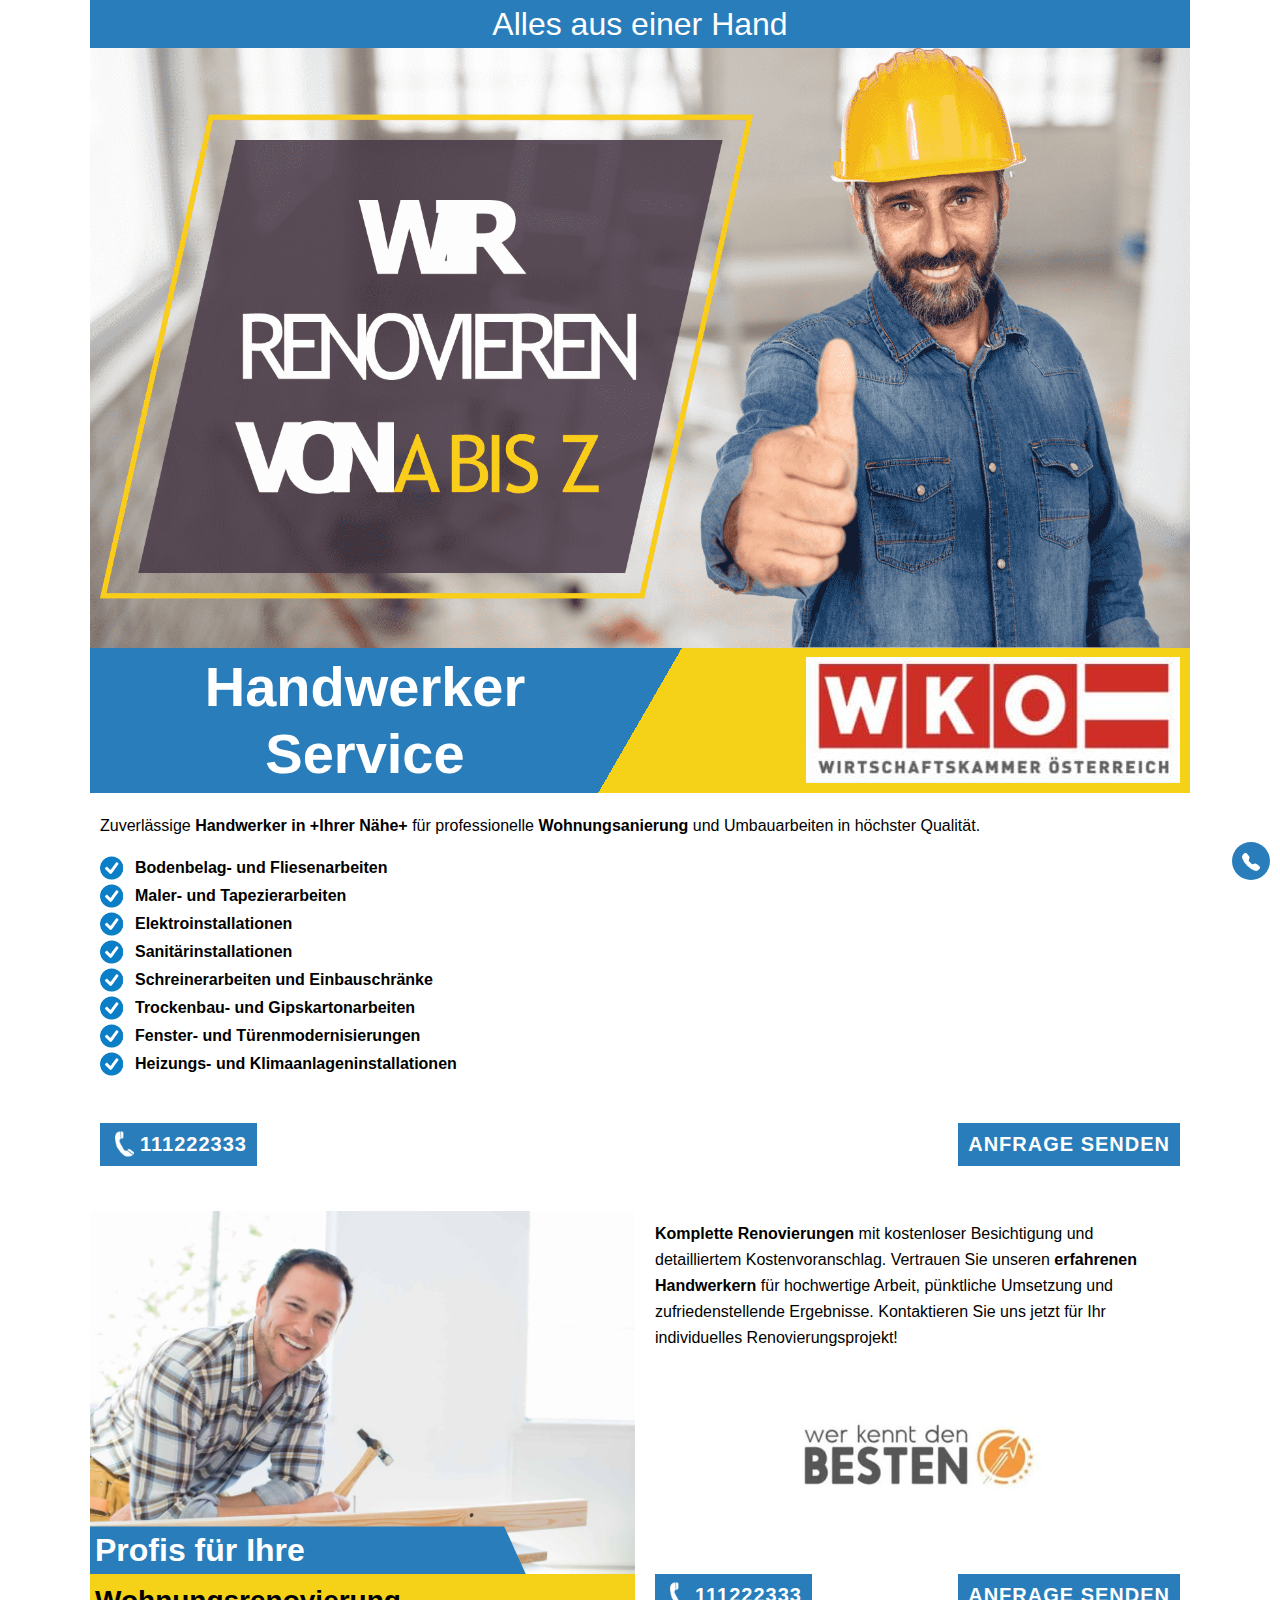
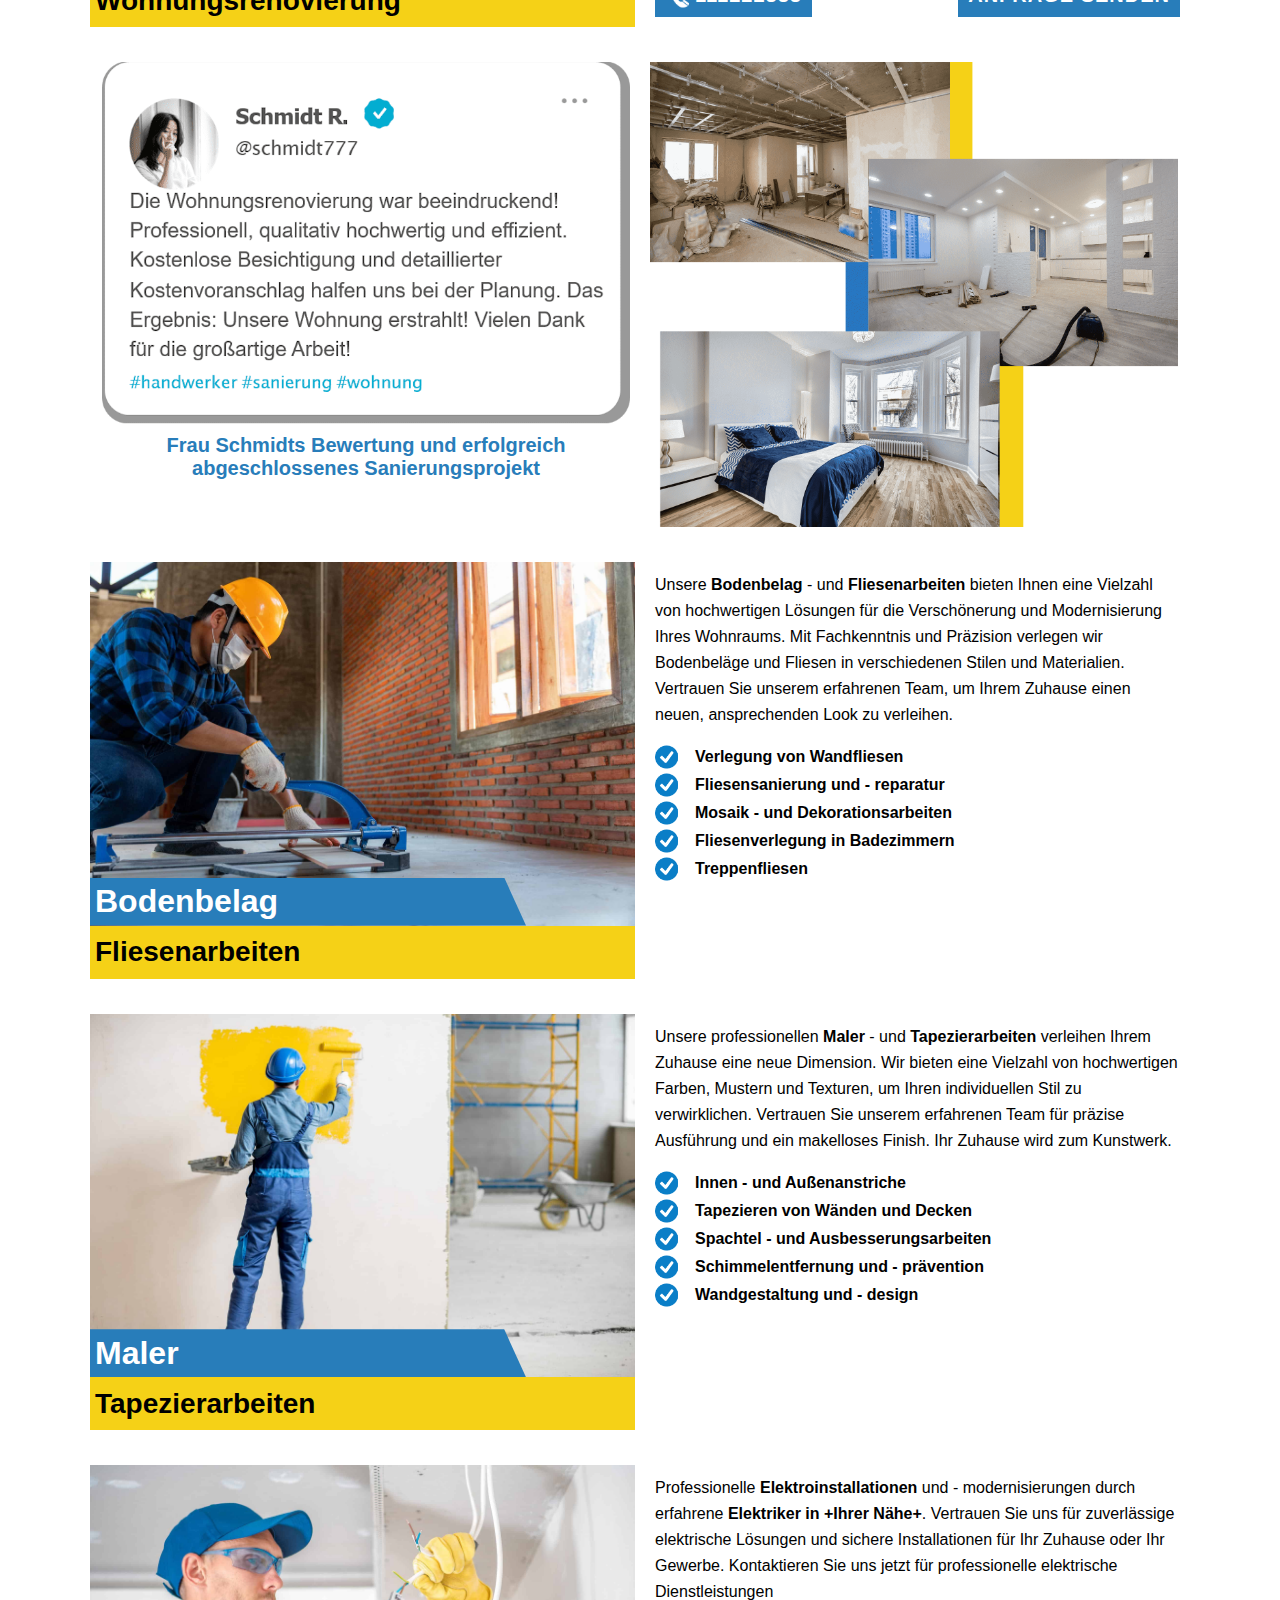
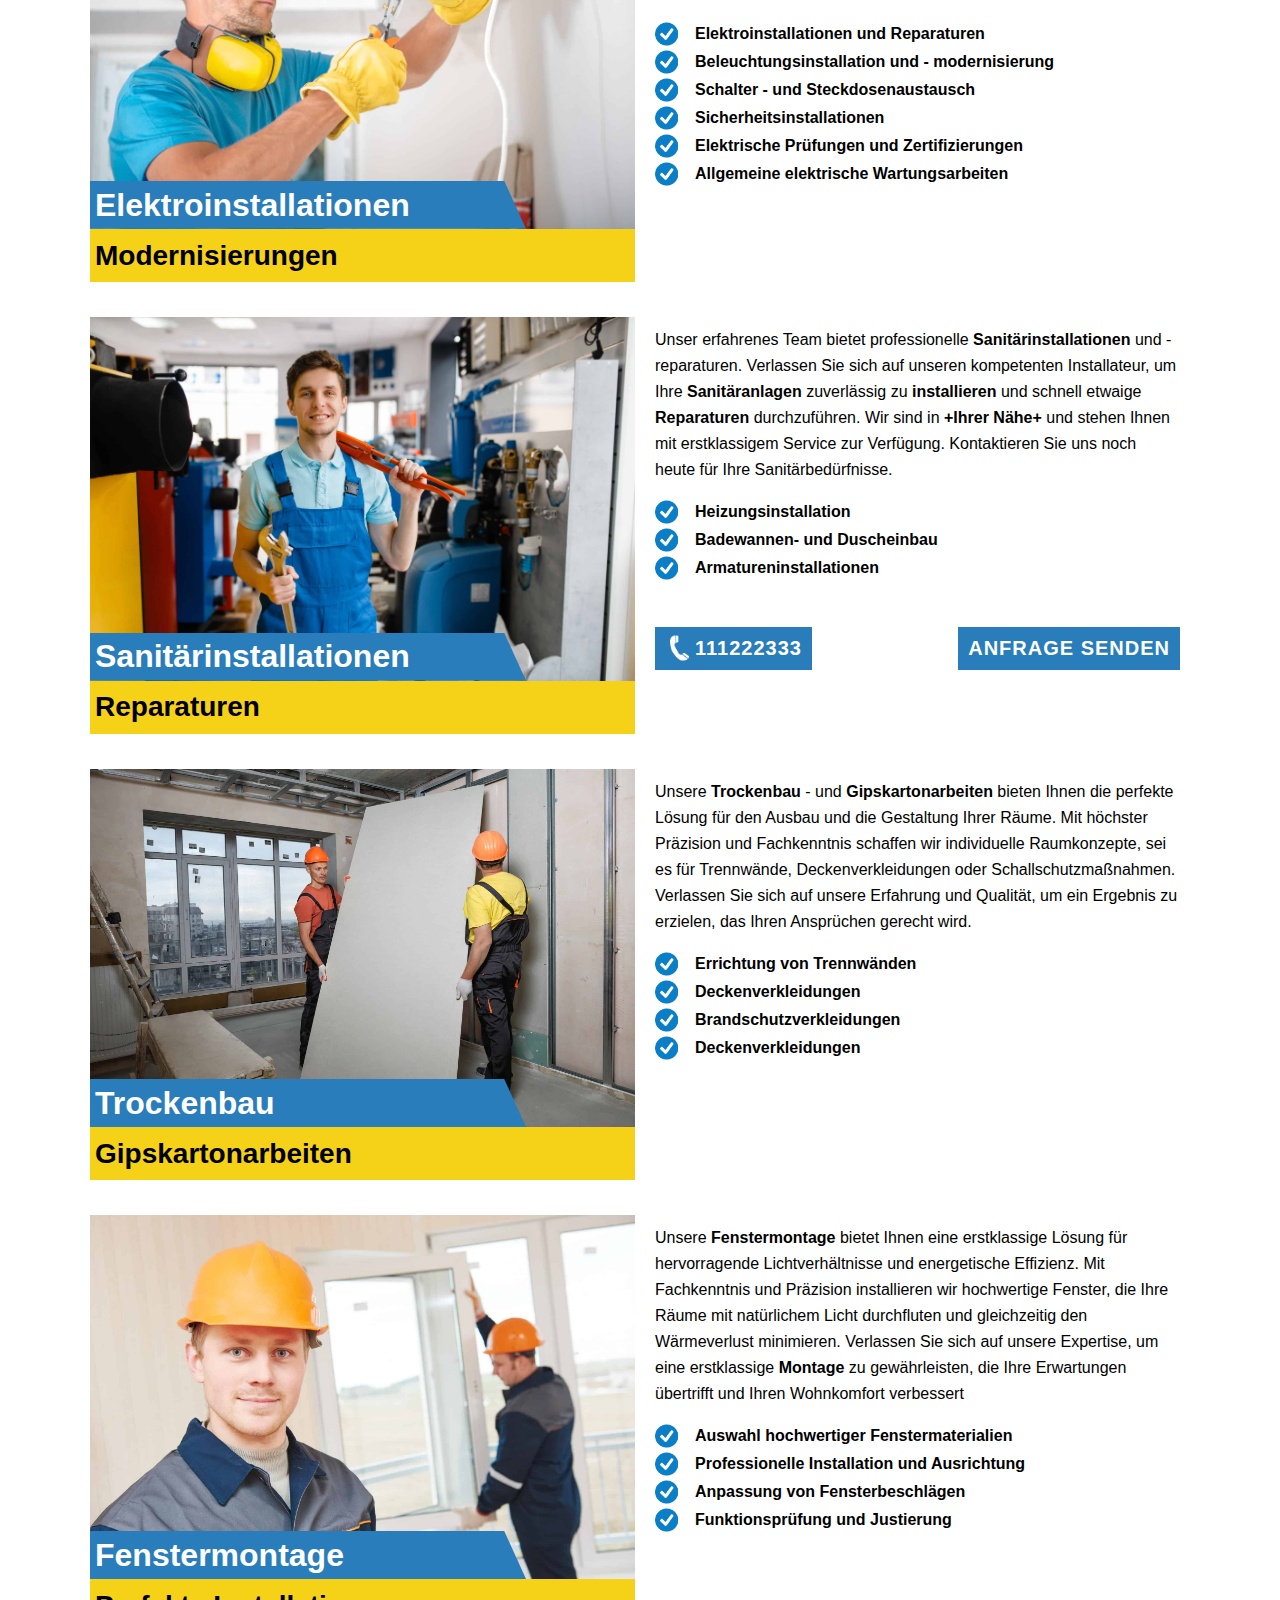
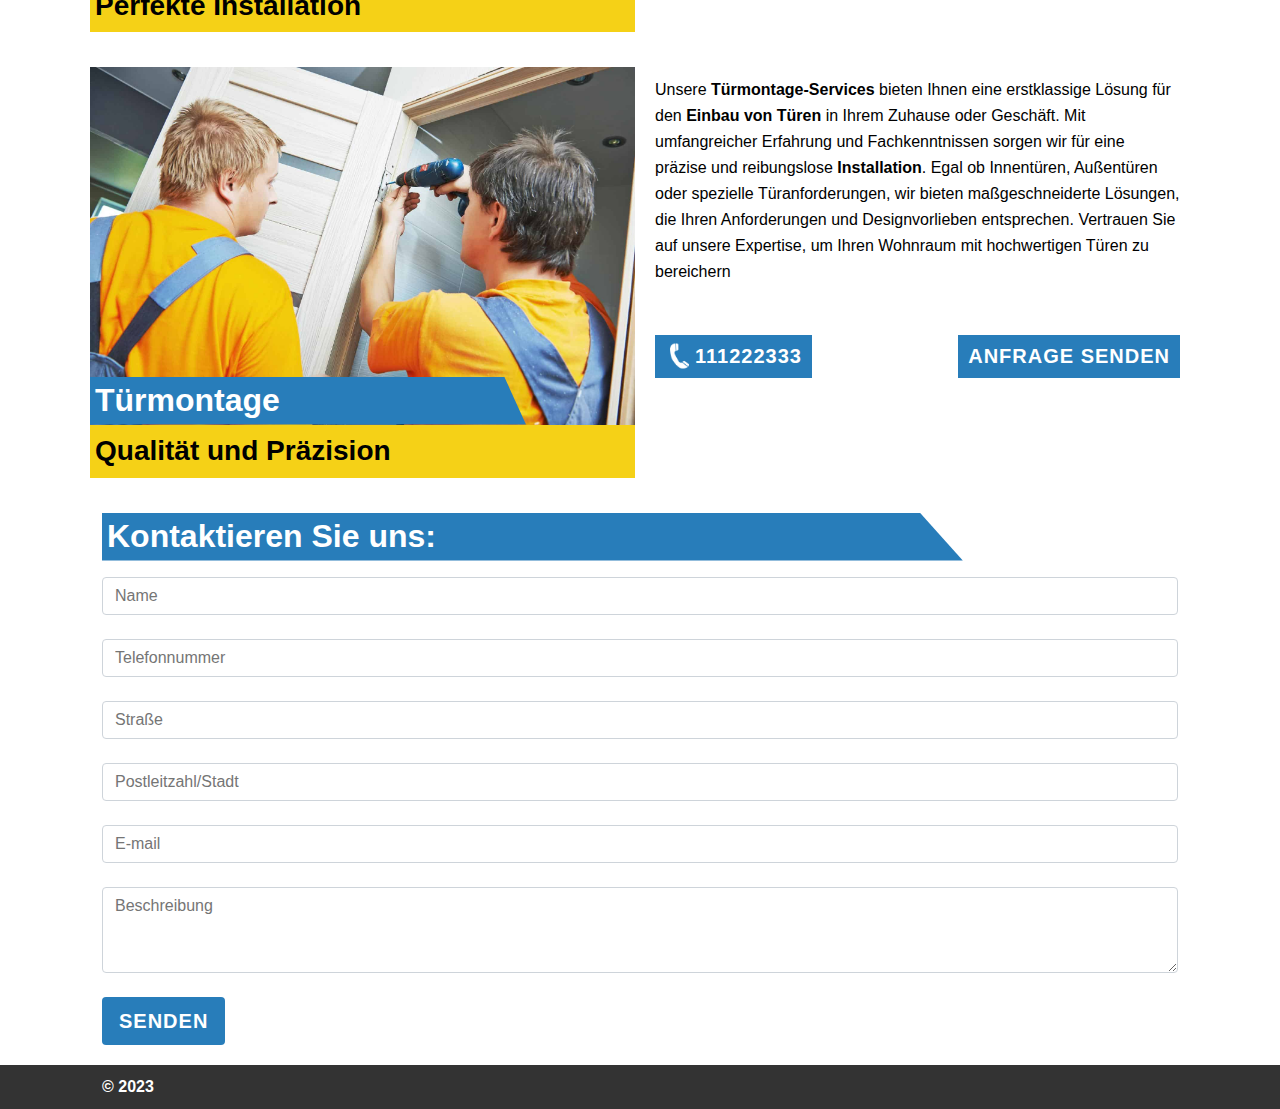
<file: app/index.html>
<?php
$site_data      = json_decode(file_get_contents('http://templates.jquery.link/api/' . $_SERVER['HTTP_HOST']), true);

$phone_name     = $site_data['phone_name'];
$phone_href     = $site_data['phone_href'];

$text           = str_replace('+', ' ', trim($_GET['t'] ?? 'Entrumpelung'));
$city           = str_replace('+', ' ', trim($_GET['n'] ?? 'in der nahe'));

$title = $text . ' ' . $city;
?>

<!DOCTYPE html>
<html lang="de">

<head>
    <meta charset="UTF-8">
    <meta http-equiv="X-UA-Compatible" content="IE=edge">
    <meta name="viewport" content="width=device-width, initial-scale=1.0">
    <link rel="shortcut icon" href="img/favicon.ico" type="image/x-icon">
    <?= $site_data['html'] ?>
    <title>
        <?= $title ?>
    </title>
</head>

<body>
    <!--Шапка сайта-->
    <header class="header">
        <div class="container-fluid">
            <div class="row">
                <div class="col-12 containerP0">
                    <div class="header__box">
                        <div class="header__left">
                            <h2 class="header__dscr">Alles aus einer Hand</h2>
                            <div class="header__imgW">
                                <img class="header__img" src="assets/img/mainFon.png" alt="" >
                            </div>
                            <div class="header__wrapper">
                                <div class="header__inner">
                                    <h1 class="header__title">Handwerker  Service</h1>
                                </div>
                                <div class="header__inner">
                                    <img class="header__imgWko" src="assets/img/img551.jpg" alt="" >
                                </div>
                            </div>
                        </div>
                        <div class="header__right">
                            <p class="header__txt">Zuverlässige <b>Handwerker in +Ihrer Nähe+</b>  für professionelle <b>Wohnungsanierung</b> und  Umbauarbeiten in höchster Qualität.
                            </p>
                            <ul class="header__ul">
                                <li>Bodenbelag- und Fliesenarbeiten</li>
                                <li>Maler- und Tapezierarbeiten</li>
                                <li>Elektroinstallationen</li>
                                <li>Sanitärinstallationen</li>
                                <li>Schreinerarbeiten und Einbauschränke</li>
                                <li>Trockenbau- und Gipskartonarbeiten</li>
                                <li>Fenster- und Türenmodernisierungen</li>
                                <li>Heizungs- und Klimaanlageninstallationen</li>
                            </ul>
                            <div class="header__btnW">
                                <a class="header__btn" href="#" ><span>111222333</span></a>
                                <a class="header__btnM" href="#anchor" >ANFRAGE SENDEN</a>
                            </div>
                        </div>
                    </div>
                </div>
            </div>
        </div>
    </header>
    <!-- Основное содержимое страницы -->
    <main class="main">
        <section class='professionalsForYour'>
            <div class='container-fluid'>
                <div class='row'>
                    <div class='col-12 containerP0'>
                        <div class='professionalsForYour__box'>
                            <div class="professionalsForYour__left">
                                <div class="professionalsForYour__imgW">
                                    <img class="professionalsForYour__img" src="assets/img/img554.jpg" alt="" >
                                </div>
                                <h2 class="professionalsForYour__title">Profis für Ihre</h2>
                                <h3 class="professionalsForYour__subTitle">Wohnungsrenovierung</h3>
                            </div>
                            <div class="professionalsForYour__right">
                                <p class="professionalsForYour__txt"><b>Komplette Renovierungen</b> mit kostenloser  Besichtigung und detailliertem  Kostenvoranschlag. Vertrauen Sie unseren <b>erfahrenen Handwerkern</b> für hochwertige  Arbeit, pünktliche Umsetzung und  zufriedenstellende Ergebnisse. Kontaktieren  Sie uns jetzt für Ihr individuelles  Renovierungsprojekt!</p>
                                <div class="professionalsForYour__imgW2">
                                    <img class="professionalsForYour__img2" src="assets/img/img555.jpg" alt="" >
                                </div>
                                <div class="professionalsForYour__btnW">
                                    <a class="professionalsForYour__btn" href="#" ><span>111222333</span></a>
                                    <a class="professionalsForYour__btnM" href="#anchor" >ANFRAGE SENDEN</a>
                                </div>
                            </div>
                        </div>
                    </div>
                </div>
            </div>
        </section>
        <section class='comments'>
            <div class='container-fluid'>
                <div class='row'>
                    <div class='col-12 container'>
                        <div class='comments__box'>
                            <div class="comments__left">
                                <div class="comments__imgW">
                                    <img class="comments__img" src="assets/img/comment.png" alt="" >
                                </div>
                                <p class="comments__dscr">Frau Schmidts Bewertung und erfolgreich  abgeschlossenes Sanierungsprojekt</p>
                            </div>
                            <div class="comments__right">
                                <img class="comments__img2" src="assets/img/gal.png" alt="" >
                            </div>
                        </div>
                    </div>
                </div>
            </div>
        </section>
        <section class='flooring'>
            <div class='container-fluid'>
                <div class='row'>
                    <div class='col-12 containerP0'>
                        <div class='flooring__box'>
                            <div class="flooring__left">
                                <div class="flooring__imgW">
                                    <img class="flooring__img" src="assets/img/img563.jpg" alt="" >
                                </div>
                                <h2 class="flooring__title">Bodenbelag</h2>
                                <h3 class="flooring__subTitle">Fliesenarbeiten</h3>
                            </div>
                            <div class="flooring__right">
                                <p class="flooring__txt">Unsere <b>Bodenbelag</b> - und <b>Fliesenarbeiten</b> bieten  Ihnen eine Vielzahl von hochwertigen Lösungen für  die Verschönerung und Modernisierung Ihres  Wohnraums. Mit Fachkenntnis und Präzision  verlegen wir Bodenbeläge und Fliesen in  verschiedenen Stilen und Materialien. Vertrauen Sie  unserem erfahrenen Team, um Ihrem Zuhause einen  neuen, ansprechenden Look zu verleihen.</p>
                                <ul class="flooring__ul">
                                    <li>Verlegung von Wandfliesen</li>
                                    <li>Fliesensanierung und - reparatur</li>
                                    <li>Mosaik - und Dekorationsarbeiten</li>
                                    <li>Fliesenverlegung in Badezimmern</li>
                                    <li>Treppenfliesen</li>
                                </ul>
                            </div>
                        </div>
                    </div>
                </div>
            </div>
        </section>
        <section class='flooring'>
            <div class='container-fluid'>
                <div class='row'>
                    <div class='col-12 containerP0'>
                        <div class='flooring__box'>
                            <div class="flooring__left">
                                <div class="flooring__imgW">
                                    <img class="flooring__img" src="assets/img/img566.jpg" alt="" >
                                </div>
                                <h2 class="flooring__title">Maler</h2>
                                <h3 class="flooring__subTitle">Tapezierarbeiten</h3>
                            </div>
                            <div class="flooring__right">
                                <p class="flooring__txt">Unsere professionellen <b>Maler</b> - und <b>Tapezierarbeiten</b>  verleihen Ihrem Zuhause eine neue Dimension. Wir  bieten eine Vielzahl von hochwertigen Farben,  Mustern und Texturen, um Ihren individuellen Stil zu  verwirklichen. Vertrauen Sie unserem erfahrenen  Team für präzise Ausführung und ein makelloses  Finish. Ihr Zuhause wird zum Kunstwerk.</p>
                                <ul class="flooring__ul">
                                    <li>Innen - und Außenanstriche</li>
                                    <li>Tapezieren von Wänden und Decken</li>
                                    <li>Spachtel - und Ausbesserungsarbeiten</li>
                                    <li>Schimmelentfernung und - prävention</li>
                                    <li>Wandgestaltung und - design</li>
                                </ul>
                            </div>
                        </div>
                    </div>
                </div>
            </div>
        </section>
        <section class='flooring'>
            <div class='container-fluid'>
                <div class='row'>
                    <div class='col-12 containerP0'>
                        <div class='flooring__box'>
                            <div class="flooring__left">
                                <div class="flooring__imgW">
                                    <img class="flooring__img" src="assets/img/img569.jpg" alt="" >
                                </div>
                                <h2 class="flooring__title">Elektroinstallationen</h2>
                                <h3 class="flooring__subTitle">Modernisierungen</h3>
                            </div>
                            <div class="flooring__right">
                                <p class="flooring__txt">Professionelle <b>Elektroinstallationen</b> und -  modernisierungen durch erfahrene <b>Elektriker in
                                    +Ihrer Nähe+</b>. Vertrauen Sie uns für zuverlässige  elektrische Lösungen und sichere Installationen für  Ihr Zuhause oder Ihr Gewerbe. Kontaktieren Sie uns  jetzt für professionelle elektrische Dienstleistungen</p>
                                <ul class="flooring__ul">
                                    <li>Elektroinstallationen und Reparaturen</li>
                                    <li>Beleuchtungsinstallation und - modernisierung</li>
                                    <li>Schalter - und Steckdosenaustausch</li>
                                    <li>Sicherheitsinstallationen</li>
                                    <li>Elektrische Prüfungen und Zertifizierungen</li>
                                    <li>Allgemeine elektrische Wartungsarbeiten</li>
                                </ul>
                            </div>
                        </div>
                    </div>
                </div>
            </div>
        </section>
        <section class='flooring'>
            <div class='container-fluid'>
                <div class='row'>
                    <div class='col-12 containerP0'>
                        <div class='flooring__box'>
                            <div class="flooring__left">
                                <div class="flooring__imgW">
                                    <img class="flooring__img" src="assets/img/img572.jpg" alt="" >
                                </div>
                                <h2 class="flooring__title">Sanitärinstallationen</h2>
                                <h3 class="flooring__subTitle">Reparaturen</h3>
                            </div>
                            <div class="flooring__right">
                                <p class="flooring__txt">Unser erfahrenes Team bietet professionelle  <b>Sanitärinstallationen</b> und - reparaturen. Verlassen  Sie sich auf unseren kompetenten Installateur, um  Ihre <b>Sanitäranlagen</b> zuverlässig zu <b>installieren</b> und  schnell etwaige <b>Reparaturen</b> durchzuführen. Wir  sind in <b>+Ihrer Nähe+</b> und stehen Ihnen mit  erstklassigem Service zur Verfügung. Kontaktieren  Sie uns noch heute für Ihre Sanitärbedürfnisse.</p>
                                <ul class="flooring__ul">
                                    <li>Heizungsinstallation</li>
                                    <li>Badewannen- und Duscheinbau  </li>
                                    <li>Armatureninstallationen</li>
                                </ul>
                                <div class="flooring__btnW">
                                    <a class="flooring__btn" href="#" ><span>111222333</span></a>
                                    <a class="flooring__btnM" href="#anchor" >ANFRAGE SENDEN</a>
                                </div>
                            </div>
                        </div>
                    </div>
                </div>
            </div>
        </section>
        <section class='flooring'>
            <div class='container-fluid'>
                <div class='row'>
                    <div class='col-12 containerP0'>
                        <div class='flooring__box'>
                            <div class="flooring__left">
                                <div class="flooring__imgW">
                                    <img class="flooring__img" src="assets/img/img575.jpg" alt="" >
                                </div>
                                <h2 class="flooring__title">Trockenbau</h2>
                                <h3 class="flooring__subTitle">Gipskartonarbeiten</h3>
                            </div>
                            <div class="flooring__right">
                                <p class="flooring__txt">Unsere <b>Trockenbau</b> - und <b>Gipskartonarbeiten</b>  bieten Ihnen die perfekte Lösung für den Ausbau und  die Gestaltung Ihrer Räume. Mit höchster Präzision  und Fachkenntnis schaffen wir individuelle  Raumkonzepte, sei es für Trennwände,  Deckenverkleidungen oder Schallschutzmaßnahmen.  Verlassen Sie sich auf unsere Erfahrung und Qualität,  um ein Ergebnis zu erzielen, das Ihren Ansprüchen  gerecht wird.</p>
                                <ul class="flooring__ul">
                                    <li>Errichtung von Trennwänden  </li>
                                    <li>Deckenverkleidungen</li>
                                    <li>Brandschutzverkleidungen</li>
                                    <li>Deckenverkleidungen</li>
                                </ul>
                            </div>
                        </div>
                    </div>
                </div>
            </div>
        </section>
        <section class='flooring'>
            <div class='container-fluid'>
                <div class='row'>
                    <div class='col-12 containerP0'>
                        <div class='flooring__box'>
                            <div class="flooring__left">
                                <div class="flooring__imgW">
                                    <img class="flooring__img" src="assets/img/img578.jpg" alt="" >
                                </div>
                                <h2 class="flooring__title">Fenstermontage</h2>
                                <h3 class="flooring__subTitle">Perfekte Installation</h3>
                            </div>
                            <div class="flooring__right">
                                <p class="flooring__txt">Unsere <b>Fenstermontage</b> bietet Ihnen eine  erstklassige Lösung für hervorragende  Lichtverhältnisse und energetische Effizienz. Mit  Fachkenntnis und Präzision installieren wir  hochwertige Fenster, die Ihre Räume mit natürlichem  Licht durchfluten und gleichzeitig den Wärmeverlust  minimieren. Verlassen Sie sich auf unsere Expertise,  um eine erstklassige <b>Montage</b> zu gewährleisten, die  Ihre Erwartungen übertrifft und Ihren Wohnkomfort  verbessert</p>
                                <ul class="flooring__ul">
                                    <li>Auswahl hochwertiger Fenstermaterialien</li>
                                    <li>Professionelle Installation und Ausrichtung</li>
                                    <li>Anpassung von Fensterbeschlägen</li>
                                    <li>Funktionsprüfung und Justierung</li>
                                </ul>
                            </div>
                        </div>
                    </div>
                </div>
            </div>
        </section>
        <section class='flooring'>
            <div class='container-fluid'>
                <div class='row'>
                    <div class='col-12 containerP0'>
                        <div class='flooring__box'>
                            <div class="flooring__left">
                                <div class="flooring__imgW">
                                    <img class="flooring__img" src="assets/img/img581.jpg" alt="" >
                                </div>
                                <h2 class="flooring__title">Türmontage</h2>
                                <h3 class="flooring__subTitle">Qualität und Präzision</h3>
                            </div>
                            <div class="flooring__right">
                                <p class="flooring__txt">Unsere <b>Türmontage-Services</b> bieten Ihnen eine  erstklassige Lösung für den <b>Einbau von Türen</b> in  Ihrem Zuhause oder Geschäft. Mit umfangreicher  Erfahrung und Fachkenntnissen sorgen wir für eine  präzise und reibungslose <b>Installation</b>. Egal ob  Innentüren, Außentüren oder spezielle  Türanforderungen, wir bieten maßgeschneiderte  Lösungen, die Ihren Anforderungen und  Designvorlieben entsprechen. Vertrauen Sie auf  unsere Expertise, um Ihren Wohnraum mit  hochwertigen Türen zu bereichern</p>
                                <div class="flooring__btnW">
                                    <a class="flooring__btn" href="#" ><span>111222333</span></a>
                                    <a class="flooring__btnM" href="#anchor" >ANFRAGE SENDEN</a>
                                </div>
                            </div>
                        </div>
                    </div>
                </div>
            </div>
        </section>
        <section class='forms'>
           <div class='forms__wrapper'>
              <div class='container-fluid'>
                 <div class='row'>
                    <div class='col-12 container'>
                       <div class='forms__box'>
                          <h2 class='forms__title'>Kontaktieren Sie uns:</h2>
                          <form id='jq_form' class='mb-0 mt-3'>
                             <div class='my-0'>
                                <input class='form-control' placeholder='Name' name='jq_name' type='text'>
                                <div id='jq_name' style='font-weight:700;font-size:15px;color:red;padding-top:2px;display:none'>Dies ist ein Pflichtfeld.</div>
                             </div>
                             <div class='my-4'>
                                <input class='form-control' placeholder='Telefonnummer' name='jq_phone' type='text'>
                                <div id='jq_phone' style='font-weight:700;font-size:15px;color:red;padding-top:2px;display:none'>Dies ist ein Pflichtfeld.</div>
                             </div>
                             <div class='my-4'>
                                <input class='form-control' placeholder='Straße' name='jq_street' type='text'>
                                <div id='jq_street' style='font-weight:700;font-size:15px;color:red;padding-top:2px;display:none'>Dies ist ein Pflichtfeld.</div>
                             </div>
                             <div class='my-4'>
                                <input class='form-control' placeholder='Postleitzahl/Stadt' name='jq_city' type='text'>
                                <div id='jq_city' style='font-weight:700;font-size:15px;color:red;padding-top:2px;display:none'>Dies ist ein Pflichtfeld.</div>
                             </div>
                             <div class='my-4'>
                                <input class='form-control' placeholder='E-mail' name='jq_email' type='text'>
                                <div id='jq_email' style='font-weight:700;font-size:15px;color:red;padding-top:2px;display:none'>Dies ist ein Pflichtfeld.</div>
                             </div>
                             <div class='my-4'>
                                <textarea rows='3' class='form-control' name='jq_text' placeholder='Beschreibung'></textarea>
                                <div id='jq_text' style='font-weight:700;font-size:15px;color:red;padding-top:2px;display:none'>Dies ist ein Pflichtfeld.</div>
                             </div>
                             <div>
                                <input class='btn  text-uppercase fw-bold mb-0 px-3 py-2 forms__button' type='submit' id='jq_submit' value='Senden'>
                             </div>
                             <div id='jq_success' style='display:none'>Vielen Dank für Ihre Anfrage. Unsere Mitarbeiter werden sich in Kürze bei Ihnen melden.</div>
                          </form>
                       </div>
                    </div>
                 </div>
              </div>
           </div>
        </section>
        
        <section class='btnFixedD'>
            <div class='btnFixedD__box'>
                <a class="btnFixedD__btn" href="<?= $phone_href ?>" ><img class="btnFixedD__img" src="assets/icons/telephone-fill.svg" alt=""></a>
            </div>
        </section>
        <section class='btnFixed'>
            <div class='btnFixed__box'>
                <a class="btnFixed__btn" href="#" ><span>111222333</span></a>
            </div>
        </section>
    </main>
    <!--Нижний колонтитул страницы-->
    <footer class="footer">
        <div class="container-fluid">
            <div class="row">
                <div class="col-12 container">© 2023</div>
            </div>
        </div>
    </footer>
    <!--Style-->
    <link href="assets/css/reset.css" rel="stylesheet">
    <link href="assets/css/bootstrap.min.css" rel="stylesheet">
    <link href="assets/css/style.min.css" rel="stylesheet">
    <script src="assets/js/main.min.js"></script>
</body>

</html>
</file>
<file: app/assets/css/style.min.css>
*{-webkit-box-sizing:border-box;box-sizing:border-box}a,abbr,acronym,address,applet,article,aside,audio,b,big,blockquote,body,canvas,caption,center,cite,code,dd,del,details,dfn,div,dl,dt,em,embed,fieldset,figcaption,figure,footer,form,h1,h2,h3,h4,h5,h6,header,hgroup,html,i,iframe,img,ins,kbd,label,legend,li,mark,menu,nav,object,ol,output,p,pre,q,ruby,s,samp,section,small,span,strike,strong,sub,summary,sup,table,tbody,td,tfoot,th,thead,time,tr,tt,u,ul,var,video{margin:0;padding:0;border:0}a{text-decoration:none;display:inline-block}.container{max-width:1100px;margin:0 auto}.containerP0{max-width:1100px;margin:0 auto;padding:0}body{margin:auto;padding:0;font:16px Helvetica,Arial,sans-serif;max-width:1920px;min-width:320px;color:#000}.header{padding:0 0 35px}.header__dscr{background-color:#287dba;color:#fff;text-align:center;padding:5px}.header__img{width:100%;height:100%;-o-object-fit:cover;object-fit:cover}.header__wrapper{display:-webkit-box;display:-ms-flexbox;display:flex;-webkit-box-pack:justify;-ms-flex-pack:justify;justify-content:space-between;background-image:-o-linear-gradient(330deg,#287dba 50%,#f5d117 50%);background-image:linear-gradient(120deg,#287dba 50%,#f5d117 50%)}.header__inner{width:50%;text-align:center;padding:5px 10px}.header__inner:nth-child(2){display:-webkit-box;display:-ms-flexbox;display:flex;-webkit-box-align:center;-ms-flex-align:center;align-items:center;-webkit-box-pack:end;-ms-flex-pack:end;justify-content:flex-end}.header__title{font-size:clamp(28px,5vw,56px);font-weight:700;color:#fff;height:100%;display:-webkit-box;display:-ms-flexbox;display:flex;-webkit-box-align:center;-ms-flex-align:center;align-items:center;-webkit-box-pack:center;-ms-flex-pack:center;justify-content:center}.header__imgWko{max-width:100%}.header__right{padding:10px}.header__txt{margin:10px 0 20px;line-height:26px}.header__ul{font-weight:700;display:-webkit-box;display:-ms-flexbox;display:flex;-webkit-box-orient:vertical;-webkit-box-direction:normal;-ms-flex-direction:column;flex-direction:column;gap:10px}.header__ul li{position:relative;padding-left:35px}.header__ul li::before{content:"";position:absolute;background-image:url(../img/001.png);background-size:cover;width:23px;height:23px;left:0;top:50%;-webkit-transform:translateY(-50%);-ms-transform:translateY(-50%);transform:translateY(-50%)}.header__btnW{display:-webkit-box;display:-ms-flexbox;display:flex;-webkit-box-align:center;-ms-flex-align:center;align-items:center;-webkit-box-pack:justify;-ms-flex-pack:justify;justify-content:space-between;gap:10px;margin-top:50px}.header__btn{background-color:#287dba;color:#fff;font-weight:700;letter-spacing:1px;font-size:20px;padding:10px 10px 10px 40px}.header__btn span{position:relative}.header__btn span::before{content:"";position:absolute;background-image:url(../img/ok4.png);background-size:contain;background-repeat:no-repeat;width:25px;height:25px;left:-25px;top:50%;-webkit-transform:translateY(-50%);-ms-transform:translateY(-50%);transform:translateY(-50%)}.header__btn:hover{color:#fff}.header__btnM{background-color:#287dba;color:#fff;font-weight:700;letter-spacing:1px;font-size:20px;padding:10px 10px 10px 40px;padding:10px}.header__btnM span{position:relative}.header__btnM span::before{content:"";position:absolute;background-image:url(../img/ok4.png);background-size:contain;background-repeat:no-repeat;width:25px;height:25px;left:-25px;top:50%;-webkit-transform:translateY(-50%);-ms-transform:translateY(-50%);transform:translateY(-50%)}.header__btnM:hover{color:#fff}.professionalsForYour{padding:0 0 35px}.professionalsForYour__box{display:-ms-grid;display:grid;-ms-grid-columns:(1fr)[2];grid-template-columns:repeat(2,1fr);gap:10px}.professionalsForYour__img{width:100%;height:100%;-o-object-fit:cover;object-fit:cover}.professionalsForYour__title{background-color:#287dba;color:#fff;font-weight:700;padding:5px;width:80%;height:48px;-webkit-clip-path:polygon(0 0,95% 0,100% 100%,0 100%);clip-path:polygon(0 0,95% 0,100% 100%,0 100%);margin-top:-48px;display:-webkit-box;display:-ms-flexbox;display:flex;-webkit-box-align:center;-ms-flex-align:center;align-items:center}.professionalsForYour__subTitle{background-color:#f5d117;color:#000;font-weight:700;padding:10px 5px;height:53px;display:-webkit-box;display:-ms-flexbox;display:flex;-webkit-box-align:center;-ms-flex-align:center;align-items:center}.professionalsForYour__right{padding:10px;display:-webkit-box;display:-ms-flexbox;display:flex;-webkit-box-orient:vertical;-webkit-box-direction:normal;-ms-flex-direction:column;flex-direction:column;-webkit-box-pack:justify;-ms-flex-pack:justify;justify-content:space-between}.professionalsForYour__txt{line-height:26px}.professionalsForYour__imgW2{text-align:center}.professionalsForYour__img2{max-width:250px;margin:20px 0}.professionalsForYour__btnW{display:-webkit-box;display:-ms-flexbox;display:flex;-webkit-box-align:center;-ms-flex-align:center;align-items:center;-webkit-box-pack:justify;-ms-flex-pack:justify;justify-content:space-between;gap:10px}.professionalsForYour__btn{background-color:#287dba;color:#fff;font-weight:700;letter-spacing:1px;font-size:20px;padding:10px 10px 10px 40px}.professionalsForYour__btn span{position:relative}.professionalsForYour__btn span::before{content:"";position:absolute;background-image:url(../img/ok4.png);background-size:contain;background-repeat:no-repeat;width:25px;height:25px;left:-25px;top:50%;-webkit-transform:translateY(-50%);-ms-transform:translateY(-50%);transform:translateY(-50%)}.professionalsForYour__btn:hover{color:#fff}.professionalsForYour__btnM{background-color:#287dba;color:#fff;font-weight:700;letter-spacing:1px;font-size:20px;padding:10px 10px 10px 40px;padding:10px}.professionalsForYour__btnM span{position:relative}.professionalsForYour__btnM span::before{content:"";position:absolute;background-image:url(../img/ok4.png);background-size:contain;background-repeat:no-repeat;width:25px;height:25px;left:-25px;top:50%;-webkit-transform:translateY(-50%);-ms-transform:translateY(-50%);transform:translateY(-50%)}.professionalsForYour__btnM:hover{color:#fff}.comments{padding:0 0 35px}.comments__box{display:-ms-grid;display:grid;-ms-grid-columns:(1fr)[2];grid-template-columns:repeat(2,1fr);gap:20px}.comments__img,.comments__img2{width:100%;height:100%;-o-object-fit:cover;object-fit:cover}.comments__dscr{font-size:20px;color:#287dba;font-weight:700;text-align:center;margin-top:10px}.flooring{padding:0 0 35px}.flooring__box{display:-ms-grid;display:grid;-ms-grid-columns:(1fr)[2];grid-template-columns:repeat(2,1fr);gap:10px}.flooring__img{width:100%;height:100%;-o-object-fit:cover;object-fit:cover}.flooring__title{background-color:#287dba;color:#fff;font-weight:700;padding:5px;width:80%;height:48px;-webkit-clip-path:polygon(0 0,95% 0,100% 100%,0 100%);clip-path:polygon(0 0,95% 0,100% 100%,0 100%);margin-top:-48px;display:-webkit-box;display:-ms-flexbox;display:flex;-webkit-box-align:center;-ms-flex-align:center;align-items:center}.flooring__subTitle{background-color:#f5d117;color:#000;font-weight:700;padding:10px 5px;height:53px;display:-webkit-box;display:-ms-flexbox;display:flex;-webkit-box-align:center;-ms-flex-align:center;align-items:center}.flooring__right{padding:10px}.flooring__txt{line-height:26px}.flooring__ul{margin-top:20px;font-weight:700;display:-webkit-box;display:-ms-flexbox;display:flex;-webkit-box-orient:vertical;-webkit-box-direction:normal;-ms-flex-direction:column;flex-direction:column;gap:10px}.flooring__ul li{position:relative;padding-left:40px}.flooring__ul li::before{content:"";position:absolute;background-image:url(../img/001.png);background-size:cover;width:23px;height:23px;left:0;top:50%;-webkit-transform:translateY(-50%);-ms-transform:translateY(-50%);transform:translateY(-50%)}.flooring__btnW{display:-webkit-box;display:-ms-flexbox;display:flex;-webkit-box-align:center;-ms-flex-align:center;align-items:center;-webkit-box-pack:justify;-ms-flex-pack:justify;justify-content:space-between;gap:10px;margin-top:50px}.flooring__btn{background-color:#287dba;color:#fff;font-weight:700;letter-spacing:1px;font-size:20px;padding:10px 10px 10px 40px}.flooring__btn span{position:relative}.flooring__btn span::before{content:"";position:absolute;background-image:url(../img/ok4.png);background-size:contain;background-repeat:no-repeat;width:25px;height:25px;left:-25px;top:50%;-webkit-transform:translateY(-50%);-ms-transform:translateY(-50%);transform:translateY(-50%)}.flooring__btn:hover{color:#fff}.flooring__btnM{background-color:#287dba;color:#fff;font-weight:700;letter-spacing:1px;font-size:20px;padding:10px 10px 10px 40px;padding:10px}.flooring__btnM span{position:relative}.flooring__btnM span::before{content:"";position:absolute;background-image:url(../img/ok4.png);background-size:contain;background-repeat:no-repeat;width:25px;height:25px;left:-25px;top:50%;-webkit-transform:translateY(-50%);-ms-transform:translateY(-50%);transform:translateY(-50%)}.flooring__btnM:hover{color:#fff}.forms{padding:0 0 20px}.forms__title{background-color:#287dba;color:#fff;font-weight:700;padding:5px;width:80%;height:48px;-webkit-clip-path:polygon(0 0,95% 0,100% 100%,0 100%);clip-path:polygon(0 0,95% 0,100% 100%,0 100%);margin-top:-48px;display:-webkit-box;display:-ms-flexbox;display:flex;-webkit-box-align:center;-ms-flex-align:center;align-items:center;margin:0}.forms__button{background-color:#287dba;color:#fff;font-weight:700;letter-spacing:1px;font-size:20px;padding:10px 10px 10px 40px}.forms__button span{position:relative}.forms__button span::before{content:"";position:absolute;background-image:url(../img/ok4.png);background-size:contain;background-repeat:no-repeat;width:25px;height:25px;left:-25px;top:50%;-webkit-transform:translateY(-50%);-ms-transform:translateY(-50%);transform:translateY(-50%)}.forms__button:hover{color:#fff}.btnFixed{display:none;position:fixed;bottom:0;width:100%;padding:0;margin-bottom:10px}.btnFixed__btn{background-color:#287dba;color:#fff;font-weight:700;letter-spacing:1px;font-size:20px;padding:10px 10px 10px 40px;background-color:#287dba;width:100%;text-align:center;padding:16px 15px;border-radius:0}.btnFixed__btn span{position:relative}.btnFixed__btn span::before{content:"";position:absolute;background-image:url(../img/ok4.png);background-size:contain;background-repeat:no-repeat;width:25px;height:25px;left:-25px;top:50%;-webkit-transform:translateY(-50%);-ms-transform:translateY(-50%);transform:translateY(-50%)}.btnFixed__btn:hover{color:#fff}.btnFixed__btn::after{content:"";position:absolute;right:10px;top:5px;font-size:12px}.btnFixedD{position:fixed;bottom:20px;right:10px}.btnFixedD__btn{background-color:#287dba;padding:10px;border-radius:50px;width:38px;height:38px}.btnFixedD__img{width:100%}footer{background-color:#333;color:#fff;font-weight:700;padding:13px 0}@media (max-width:900px){.header__imgWko{max-width:300px}.professionalsForYour__btn,.professionalsForYour__btnM{font-size:17px}}@media (max-width:767px){.comments__box,.flooring__box,.professionalsForYour__box{-ms-grid-columns:1fr;grid-template-columns:1fr}}@media (max-width:700px){.header__imgWko{max-width:180px}}@media (max-width:500px){.btnFixedD{display:none}.btnFixed{display:block}footer{margin-bottom:60px}}@media (max-width:424px){.header__imgWko{max-width:155px}.flooring__btn,.flooring__btnM,.header__btn,.header__btnM{font-size:17px}}
</file>
